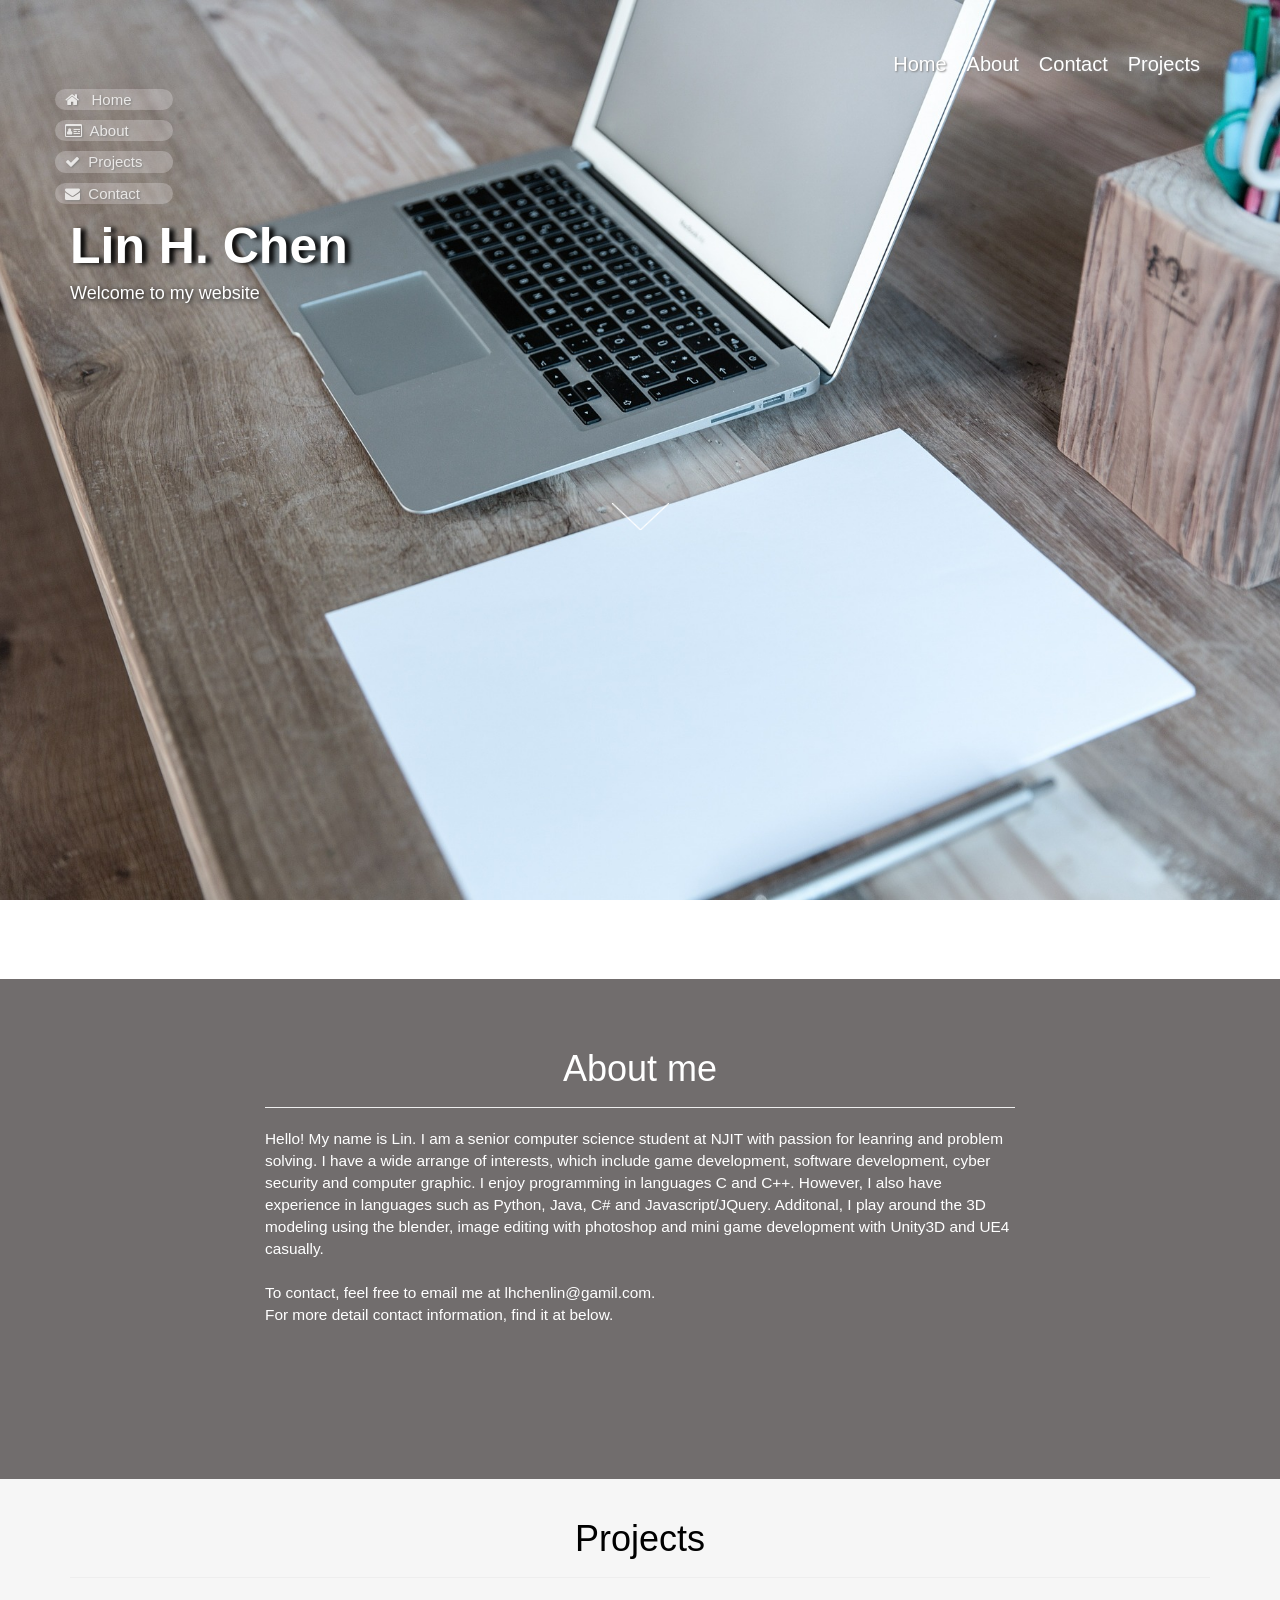
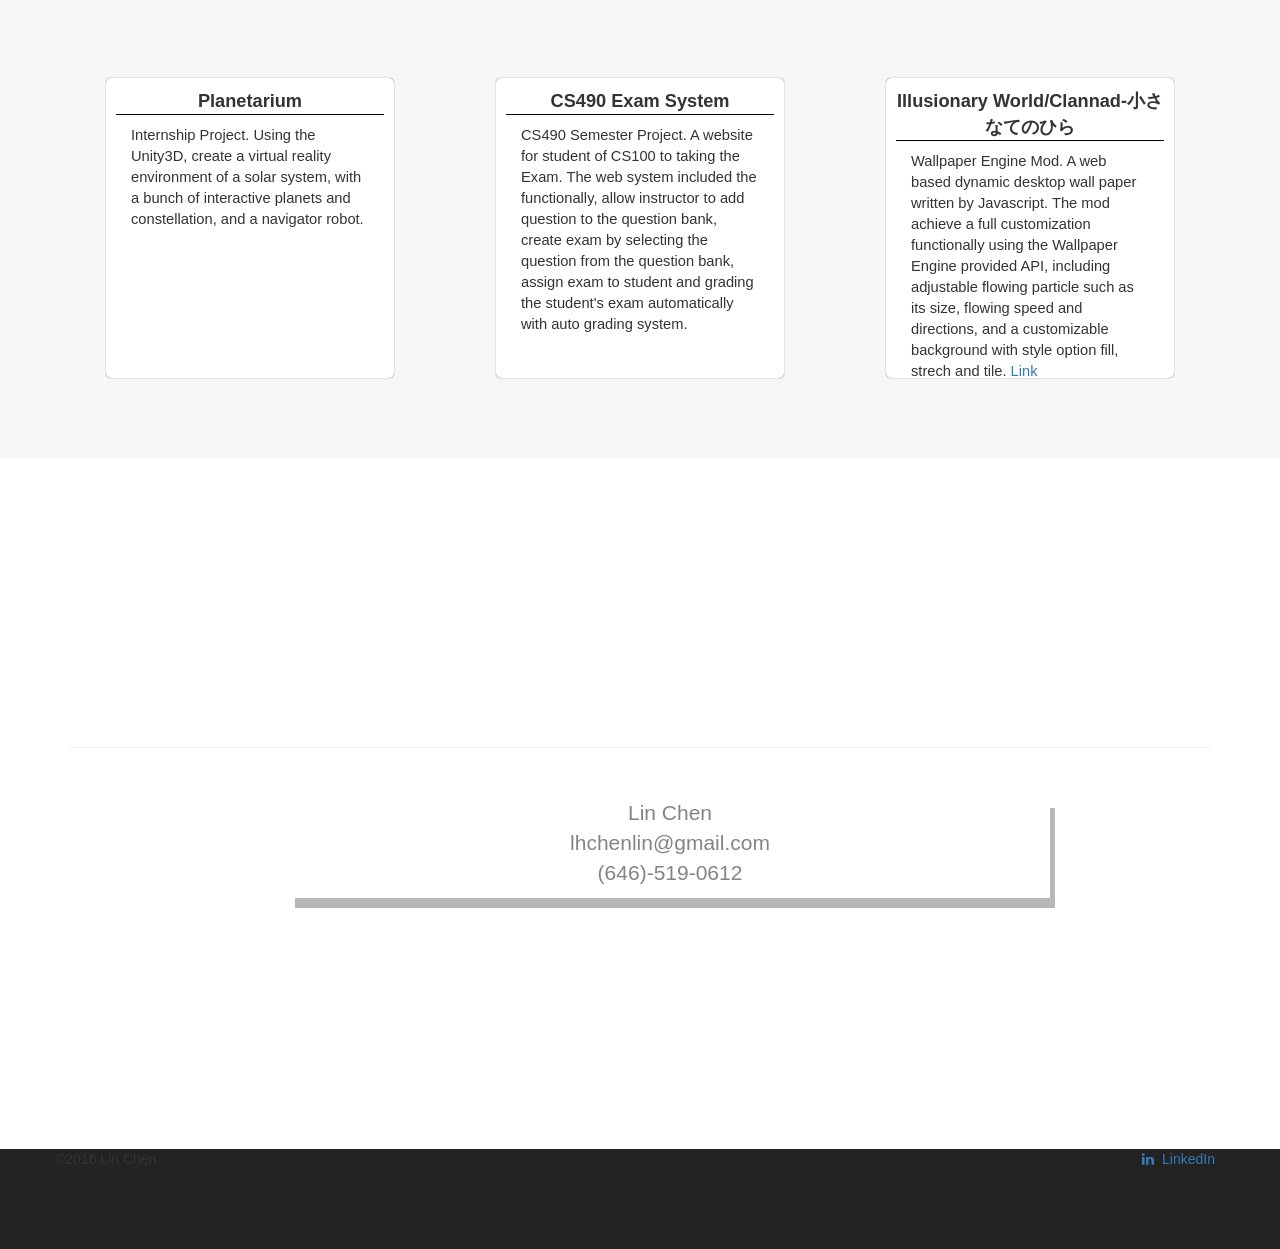
<file: index.html>
<!doctype html>
<html>
<head>
<title>Lin Chen | Main Page</title>
<link href="css/main.css" rel="stylesheet" type="text/css">
<link rel="stylesheet" type="text/css" href="css/overlayer_box.css">
<link rel="stylesheet" href="css/bootstrap.min.css">
<link href="https://fonts.googleapis.com/css?family=Exo:400,700,900" rel="stylesheet">
<link rel="stylesheet" href="css/animate.min.css">
<link rel="stylesheet" href="https://cdnjs.cloudflare.com/ajax/libs/font-awesome/4.7.0/css/font-awesome.min.css">

<script src="js/jquery.min.js"></script>
<script src="js/bootstrap.min.js"></script>
</head>
<body id="top">
<!--header-->
<nav class="header" class="navbar-fixed-top" id="scroll" role="navigation">
    <div class="container">
			<ul class="navigator" class="navbar-fixed-top">
			<li><a href="#projects" class="animated slideInDown">Projects</a></li>
			<li><a href="#contact" class="animated slideInDown">Contact</a></li>
			<!--<li><a href="#works" class="animated slideInDown">Works</a></li>-->
      <li><a href="#about" class="animated slideInDown">About</a></li>
      <li><a href="#home" class="animated slideInDown">Home</a></li>
			</ul>
	</div>
</nav>

<!--side-bar-->
<div class="section-sidebar" id = "sidebar" role="navigation">
	<div class="container">
    	<ul class="sidebars pull-right">
        	<!--<li><a href="#top" class="animated slideInRight" id="side-top"><i class="fa fa-paper-plane" aria-hidden="true"></i>
&nbsp Top</a></li>-->
        	<li><a href="#top" class="animated slideInRight" id="side-home"><i class="fa fa-home" aria-hidden="true"></i>
&nbsp Home</a></li>
            <li><a href="#about" class="animated slideInRight" id="side-about"><i class="fa fa-id-card-o" aria-hidden="true"></i>
&nbspAbout</a></li>
            <li><a href="#projects" class="animated slideInRight" id="side-work"><i class="fa fa-check" aria-hidden="true"></i>
&nbspProjects</a></li>
       		<li><a href="#contact" class="animated slideInRight" id="side-contact"><i class="fa fa-envelope" aria-hidden="true"></i>

&nbspContact</a></li>
        </ul>
    </div>
</div>

<!--main-->
<div class="main" id="home">
	<div class="container">
	<div>
    <h1 class="animated slideInLeft">
    Lin H. Chen
    </h1>
		</div>
		<div>
    <h4 class="animated slideInLeft">
    Welcome to my website
    </h4>
		</div>
    	<div class="main-btn">
    	<a href="#about"><img class="arrow flash" src="img/arrow.png"/></a>
    	</div>
	</div>
</div>

<!--ABOUT SECTION-->
<div class="section-about" id="about">
	<div class="container">
   	  <div class="row">
        	<div class="col-md-2">
          </div>
          <div class="col-md-8">
            <div class="page-header">
              <h1 style="text-align: center;">About me</h1>
            </div>
            <p style="font-size: 1.1em">
              Hello! My name is Lin. I am a senior computer science student at NJIT with passion for leanring and problem solving.
              I have a wide arrange of interests, which include game development, software development, cyber security and computer graphic.
              I enjoy programming in languages C and C++. However, I also have experience in languages such as Python, Java, C# and Javascript/JQuery.
              Additonal, I play around the 3D modeling using the blender, image editing with photoshop and mini game development with Unity3D and UE4 casually.
              <br>
              <br>
              To contact, feel free to email me at lhchenlin@gamil.com.
              <br>
              For more detail contact information, find it at below.
            </p>
          </div>
          <div class="col-md-2">
          </div>
		  </div>
  </div>
</div>


<div class="section-projects" id="projects">
	<div class="container">
      <div class="page-header">
        <h1 style="text-align: center; color: Black">Projects</h1>
      </div>
   	  <div class="row">
        	<div class="col-md-4">
            <div class="portfolio-box">
              <div class="portfolio-box-header">Planetarium</div>
              <div class="portfolio-box-description">
                Internship Project. Using the Unity3D, create a virtual reality environment of a solar system, with a bunch of interactive planets and constellation, and a navigator robot.
              </div>
            </div>
          </div>
          <div class="col-md-4">
            <div class="portfolio-box">
              <div class="portfolio-box-header">CS490 Exam System</div>
              <div class="portfolio-box-description">
                CS490 Semester Project. A website for student of CS100 to taking the Exam.
                The web system included the functionally, allow instructor to add question to the
                question bank, create exam by selecting the question from the question bank,
                assign exam to student and grading the student's exam automatically with auto grading system.
              </div>
            </div>
          </div>
          <div class="col-md-4">
            <div class="portfolio-box">
              <div class="portfolio-box-header">Illusionary World/Clannad-小さなてのひら</div>
              <div class="portfolio-box-description">
                Wallpaper Engine Mod. A web based dynamic desktop wall paper written by Javascript.
                The mod achieve a full customization functionally using the Wallpaper Engine provided API,
                including adjustable flowing particle such as its size, flowing speed and directions, and
                a customizable background with style option fill, strech and tile.
                <a href="https://steamcommunity.com/sharedfiles/filedetails/?id=840284693">Link</a>
              </div>
            </div>
          </div>
		  </div>
  </div>
</div>



<!--Contact Section-->
<div class = "section-contact" id="contact">
	<div class="container">
	<h1 class="page-header">Contact Information</h1>
	<div class="row">
		<div class="col-md-2"></div>
		<div class="col-md-8" id = "contact-info">
		<p align = "center" >
			Lin Chen
			<br>
			lhchenlin@gmail.com
			<br>
			(646)-519-0612
		</p>
		</div>
		<div class="col-md-2"></div>
	</div>
</div>
</div>

<!--FOOTER SECTION-->
<div class="section-footer">
	<div class="container">
    	<div class="row">
    			<ul>
        		<!--<li><a href=""><i class="fa fa-twitter" aria-hidden="true"></i>
Twitter</a></li>-->
        		<!--<li><a href="http://facebook.com"><i class="fa fa-facebook" aria-hidden="true"></i>
Facebook</a></li>-->
                <li><a href="https://www.linkedin.com/in/lin-chen-1021"><i class="fa fa-linkedin" aria-hidden="true"></i> &nbspLinkedIn</a></li>
    			</ul>
        		<p class="pull-left">&copy;2016 Lin Chen</p>


      </div>
    </div>
</div>


<div id="overlayer">
  <!--div class="crossBtn"><i class="fas fa-times"></i></div-->
  <div class="overlayer_box">
    <div id="title"><h1>DefaultTitle</h1></div>
    <div id="detail"> Default</div>
  </div>
</div>
<script type="text/javascript" src="js/smooth-scroll.js"></script>
<script type="text/javascript" src="js/sidebar-hide.js"></script>
<script type="text/javascript" src="js/porfolio_box.js"></script>

</body>
</html>
</file>
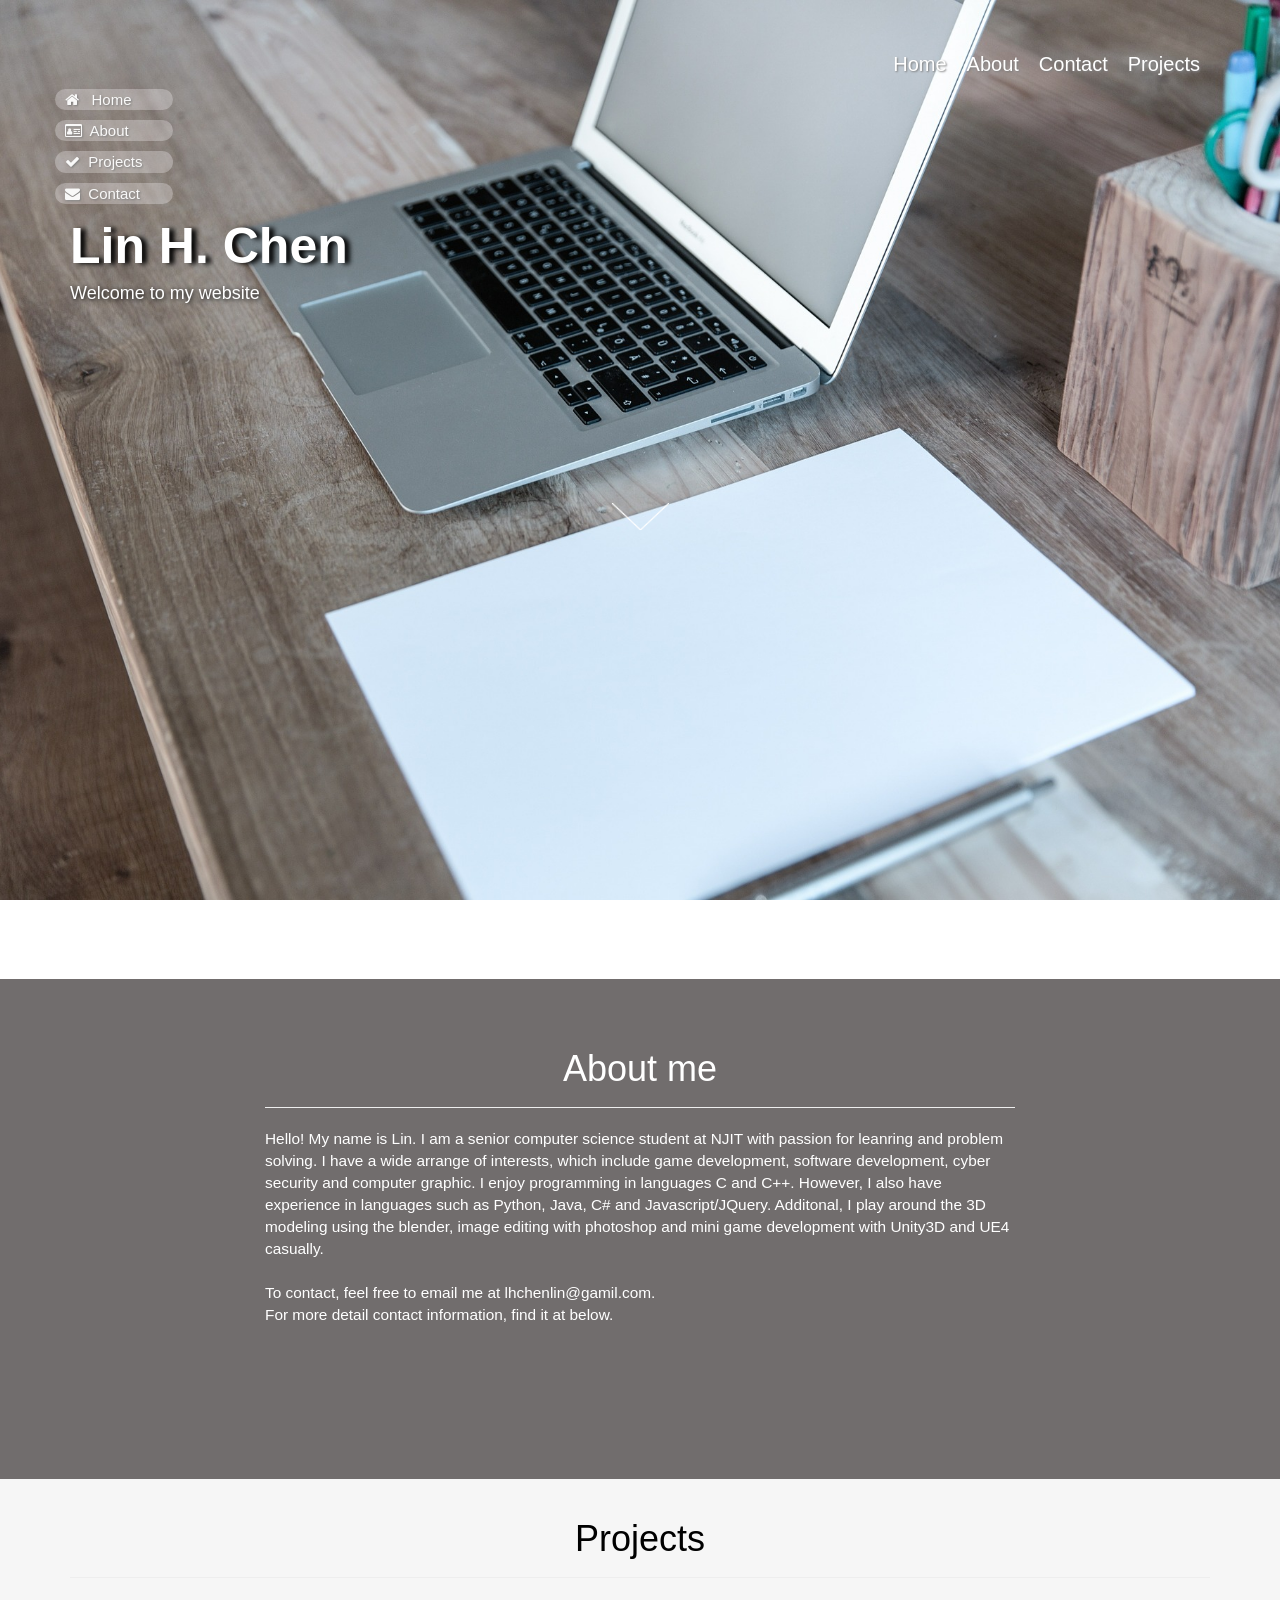
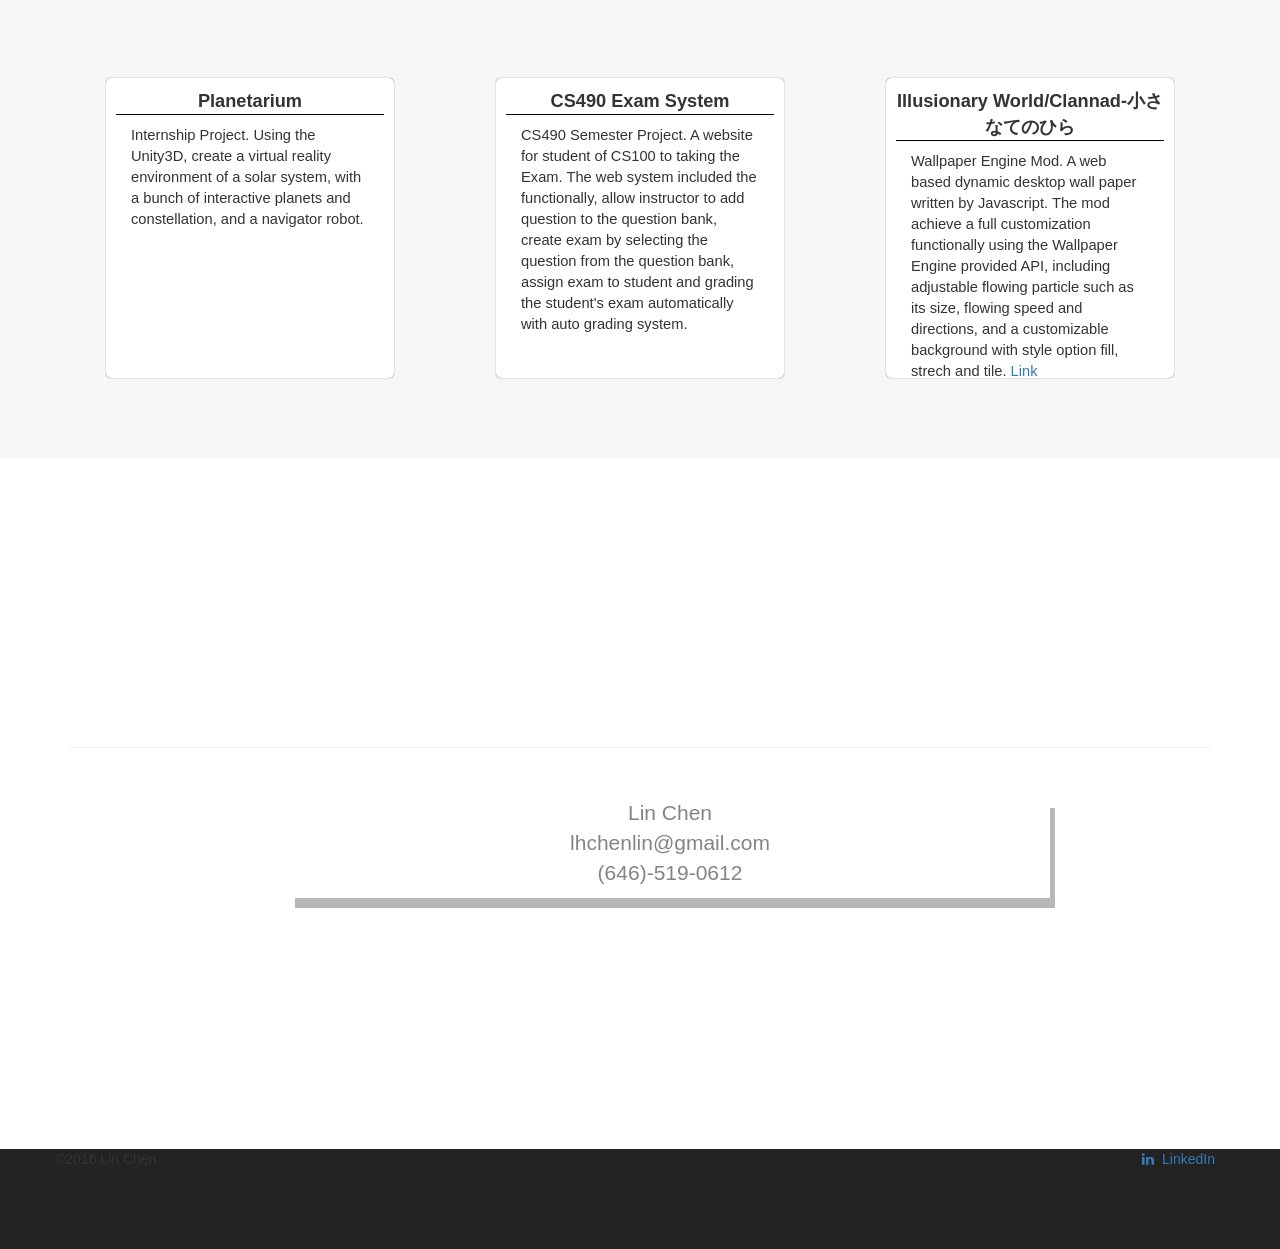
<file: profile/index.html>
<!doctype html>
<html>
<head>
<title>Lin Chen | Main Page</title>
<link href="css/main.css" rel="stylesheet" type="text/css">
<link rel="stylesheet" type="text/css" href="css/overlayer_box.css">
<link rel="stylesheet" href="css/bootstrap.min.css">
<link href="https://fonts.googleapis.com/css?family=Exo:400,700,900" rel="stylesheet">
<link rel="stylesheet" href="css/animate.min.css">
<link rel="stylesheet" href="https://cdnjs.cloudflare.com/ajax/libs/font-awesome/4.7.0/css/font-awesome.min.css">

<script src="js/jquery.min.js"></script>
<script src="js/bootstrap.min.js"></script>
</head>
<body id="top">
<!--header-->
<nav class="header" class="navbar-fixed-top" id="scroll" role="navigation">
    <div class="container">
			<ul class="navigator" class="navbar-fixed-top">
			<li><a href="#projects" class="animated slideInDown">Projects</a></li>
			<li><a href="#contact" class="animated slideInDown">Contact</a></li>
			<!--<li><a href="#works" class="animated slideInDown">Works</a></li>-->
      <li><a href="#about" class="animated slideInDown">About</a></li>
      <li><a href="#home" class="animated slideInDown">Home</a></li>
			</ul>
	</div>
</nav>

<!--side-bar-->
<div class="section-sidebar" id = "sidebar" role="navigation">
	<div class="container">
    	<ul class="sidebars pull-right">
        	<!--<li><a href="#top" class="animated slideInRight" id="side-top"><i class="fa fa-paper-plane" aria-hidden="true"></i>
&nbsp Top</a></li>-->
        	<li><a href="#top" class="animated slideInRight" id="side-home"><i class="fa fa-home" aria-hidden="true"></i>
&nbsp Home</a></li>
            <li><a href="#about" class="animated slideInRight" id="side-about"><i class="fa fa-id-card-o" aria-hidden="true"></i>
&nbspAbout</a></li>
            <li><a href="#projects" class="animated slideInRight" id="side-work"><i class="fa fa-check" aria-hidden="true"></i>
&nbspProjects</a></li>
       		<li><a href="#contact" class="animated slideInRight" id="side-contact"><i class="fa fa-envelope" aria-hidden="true"></i>

&nbspContact</a></li>
        </ul>
    </div>
</div>

<!--main-->
<div class="main" id="home">
	<div class="container">
	<div>
    <h1 class="animated slideInLeft">
    Lin H. Chen
    </h1>
		</div>
		<div>
    <h4 class="animated slideInLeft">
    Welcome to my website
    </h4>
		</div>
    	<div class="main-btn">
    	<a href="#about"><img class="arrow flash" src="img/arrow.png"/></a>
    	</div>
	</div>
</div>

<!--ABOUT SECTION-->
<div class="section-about" id="about">
	<div class="container">
   	  <div class="row">
        	<div class="col-md-2">
          </div>
          <div class="col-md-8">
            <div class="page-header">
              <h1 style="text-align: center;">About me</h1>
            </div>
            <p style="font-size: 1.1em">
              Hello! My name is Lin. I am a senior computer science student at NJIT with passion for leanring and problem solving.
              I have a wide arrange of interests, which include game development, software development, cyber security and computer graphic.
              I enjoy programming in languages C and C++. However, I also have experience in languages such as Python, Java, C# and Javascript/JQuery.
              Additonal, I play around the 3D modeling using the blender, image editing with photoshop and mini game development with Unity3D and UE4 casually.
              <br>
              <br>
              To contact, feel free to email me at lhchenlin@gamil.com.
              <br>
              For more detail contact information, find it at below.
            </p>
          </div>
          <div class="col-md-2">
          </div>
		  </div>
  </div>
</div>


<div class="section-projects" id="projects">
	<div class="container">
      <div class="page-header">
        <h1 style="text-align: center; color: Black">Projects</h1>
      </div>
   	  <div class="row">
        	<div class="col-md-4">
            <div class="portfolio-box">
              <div class="portfolio-box-header">
                Planetarium
              </div>
              <div class="portfolio-box-description">
                Internship Project. Using the Unity3D, create a virtual reality environment of a solar system, with a bunch of interactive planets and constellation, and a navigator robot.
              </div>
            </div>
          </div>
          <div class="col-md-4">
            <div class="portfolio-box">
              <div class="portfolio-box-header">
                CS490 Exam System
              </div>
              <div class="portfolio-box-description">
                CS490 Semester Project. A website for student of CS100 to taking the Exam.
                The web system included the functionally, allow instructor to add question to the
                question bank, create exam by selecting the question from the question bank,
                assign exam to student and grading the student's exam automatically with auto grading system.
              </div>
            </div>
          </div>
          <div class="col-md-4">
            <div class="portfolio-box">
              <div class="portfolio-box-header">
                Illusionary World/Clannad-小さなてのひら
              </div>
              <div class="portfolio-box-description">
                Wallpaper Engine Mod. A web based dynamic desktop wall paper written by Javascript.
                The mod achieve a full customization functionally using the Wallpaper Engine provided API,
                including adjustable flowing particle such as its size, flowing speed and directions, and
                a customizable background with style option fill, strech and tile.
                <a href="https://steamcommunity.com/sharedfiles/filedetails/?id=840284693">Link</a>
              </div>
            </div>
          </div>
		  </div>
  </div>
</div>



<!--Contact Section-->
<div class = "section-contact" id="contact">
	<div class="container">
	<h1 class="page-header">Contact Information</h1>
	<div class="row">
		<div class="col-md-2"></div>
		<div class="col-md-8" id = "contact-info">
		<p align = "center" >
			Lin Chen
			<br>
			lhchenlin@gmail.com
			<br>
			(646)-519-0612
		</p>
		</div>
		<div class="col-md-2"></div>
	</div>
</div>
</div>

<!--FOOTER SECTION-->
<div class="section-footer">
	<div class="container">
    	<div class="row">
    			<ul>
        		<!--<li><a href=""><i class="fa fa-twitter" aria-hidden="true"></i>
Twitter</a></li>-->
        		<!--<li><a href="http://facebook.com"><i class="fa fa-facebook" aria-hidden="true"></i>
Facebook</a></li>-->
                <li><a href="https://www.linkedin.com/in/lin-chen-1021"><i class="fa fa-linkedin" aria-hidden="true"></i> &nbspLinkedIn</a></li>
    			</ul>
        		<p class="pull-left">&copy;2016 Lin Chen</p>


      </div>
    </div>
</div>


<div class="overlayer">
  <div class="crossBtn"><i class="fas fa-times"></i></div>
  <div class="overlayer_box">
    <div class="title"><h1>DefaultTitle</h1></div>
    <div class="detal"> Default</div>
  </div>
</div>
<script type="text/javascript" src="js/smooth-scroll.js"></script>
<script type="text/javascript" src="js/sidebar-hide.js"></script>
<script type="text/javascript" src="js/porfolio_box.js"></script>

</body>
</html>
</file>
<file: css/main.css>
@charset "utf-8";
/* CSS Document */

@keyframes blink {
    0% {
        opacity: 1;
    }
    50% {
        opacity: 0;
    }
    100% {
        opacity: 1;
    }
}

html body {
	overflow-x: hidden;
	height: 100%
	width: 100%;
	margin:0;
	padding:0;
	padding-top:50px;
	background: url(../img/bg.jpg) center center fixed;
	background-size: cover;
	-webkit-background-size: cover;
	-moz-background-size: cover;
	-o-background-size: cover;
	position:relative;


}

.ifweb{
	margin-top: 20px;
}

.flash{
	animation: blink 2s;
    animation-iteration-count: infinite;
}

/*Main*/
.main{
	height: 100vh;
	width: 100%;
	color: white;
}
.main h1{
	font-size:50px;
	font-weight:900;
	padding-top:120px;
	text-shadow: 5px 1px 5px black;
	animation-duration: 1;
}

.main h4{
	text-shadow: 1px 1px 5px black;
	animation-duration: 1;
}

.main-btn{
	text-align: center;
	margin-top: 200px;
}

.main .arrow{
	width: 5%;
}

.page-icon{
	float:left;
}

/*sidebar*/


.section-sidebar {
	display: none;
	height: auto;
	margin-right: 900px;

}
.sidebars{
	list-style-type: none;
	border-radius: 100px;
	float: right;
	text-align: right;
	position: fixed;
	z-index: 1000;
}

.sidebars li{
	border-radius: 50px;
	margin: 10px 0;
	padding-right: 30px;
	padding-left: 10px;
	background-color: rgba(254,252,255,0.3);
}

.sidebars a{
	font-size: 15px;
	display: block;
	color: white;
	text-align: left;
	text-decoration: none;
	text-shadow: 1px 1px 2px grey;
	animation-duration: 2;
}

.sidebars a:focus{
	text-decoration: none;
}

.sidebars a:hover{
	text-decoration: none;
}

/*top-navigator*/
.navigator{
	list-style-type: none;
	margin: 0;
	padding: 0;
	overflow: hidden;
	background-color: none;
	float: right;
}

.navigator li{
	float: right;
	display: inline-block;
}

.navigator a{
	font-size: 20px;
	display: inline-block;
	color: white;
	text-align: center;
	padding: 0 10px;
	text-decoration: none;
	text-shadow: 1px 1px 2px grey;
	animation-duration: 2;
}

.navigator a:hover{
	text-decoration: none;
	color: grey;
	opacity: 0.8px;
}

.navigator a:active{
	animation-duration: 1;
}

/*about*/
.section-about{
	height: auto;
	width: 100%;
  min-height: 500px;
	padding: 30px 0;
	background: rgba(53,47,47,0.70);
	text-decoration: none;
	text-shadow: none;
	color: white;
}

.section-about h6{
	margin-bottom: 70px;
}

.section-about ul{
	list-style-type: none;
}

.section-about li{
	margin: 10px 0;
}

.section-about a{
	text-decoration: none;
	text-decoration-color: white;
}

.section-works{
	height: auto;
	width: 100%;
	background-color:rgba(191,204,204,0.5);
	color: black;
	padding-bottom: 50px;
}


.wordpad{
	z-index: 1;
	heght: auto;
	width: auto;
	background: rgba(136,176,195,0.60);
	filter:blur(0.1px);
	padding: 0 50px 50px 50px;
	color:white;
	border-radius: 15px;
	box-shadow: 2px 2px 2px 2px grey;

}

.content{
	filter:blur(none);
}

.section-works .row{
	margin: 10px 0;
}

.section-works img{
	margin-top: 40px;
}

/*Contact*/
#contact-info{
	margin: 30px;
	paddding: 10px;
    	background-color: #ffffff;
   	box-shadow: 5px 10px #888888;
    	opacity: 0.6;

	font-size: 150%
}


.section-contact{
	height: auto;
	padding: 200px 0;
	text-align: left;
}

.section-contact .row{
	margin: 20px 0px;
}

.section-contact h1{
	text-align: center;
	color: white;
}

label{
	color: white;
}
.section-contact .input_area{
	width: 100%;
	border-radius: 4px;
	background: white;
}

.section-contact textarea{
	width: auto;
	resize: none;
	height: 100px;
}


/*Footer*/

.section-footer{
	height: auto;
	width: 100%;
	background-color: rgba(35,35,35,1.00);
	text-align: center;
	height: 100px;
}

.section .row{
	margin top: 50%;
}

.section-footer ul{
	float: right;
}

.section-footer li{
	margin: 0 10px;
	display: inline-block;
}

.section-projects{
  min-height: 500px;
  background: rgba(237, 237, 237, 0.5)
}

/*Protfolio Box*/
.portfolio-box{
  margin: 80px auto;
  width: 80%;
  height: 300px;
  background: white;
  padding: 10px;
  border-radius: 5px;
  box-shadow: 0 0 1px;
}

.portfolio-box:hover{
	box-shadow: 0 0 20px grey;
	transform: translate3d(-20px, -10px, 0);
	transition-duration: 500ms;
}


.portfolio-box-header{
  border-bottom: 1px solid black;
  text-align: center;
  font-size: 1.3em;
  font-weight: bold;
  cursor: pointer;
}

.portfolio-box-header:hover{
	text-shadow: 0 0 40px rgb(91, 255, 45);
}


.portfolio-box-description{
  padding: 10px 15px;
  font-size: 1.05em;
}

@media only screen and (max-width: 500px) {
    body {
        width: 500px;
    }
}
</file>
<file: css/overlayer_box.css>
#overlayer {
  display: none;
  position: fixed;
  top: 0;
  bottom: 0;
  left: 0;
  right: 0;
  z-index: 9999;
  background-color: rgba(53,47,47,0.70);
}

.overlayer_box {
  margin: 5% auto;
  width: 70%;
  min-height: 100px;
  max-height: 80%;
  padding: 20px 20px;
  background: white;
}
</file>
<file: profile/css/main.css>
@charset "utf-8";
/* CSS Document */

@keyframes blink {
    0% {
        opacity: 1;
    }
    50% {
        opacity: 0;
    }
    100% {
        opacity: 1;
    }
}

html body {
	overflow-x: hidden;
	height: 100%
	width: 100%;
	margin:0;
	padding:0;
	padding-top:50px;
	background: url(../img/bg.jpg) center center fixed;
	background-size: cover;
	-webkit-background-size: cover;
	-moz-background-size: cover;
	-o-background-size: cover;
	position:relative;


}

.ifweb{
	margin-top: 20px;
}

.flash{
	animation: blink 2s;
    animation-iteration-count: infinite;
}

/*Main*/
.main{
	height: 100vh;
	width: 100%;
	color: white;
}
.main h1{
	font-size:50px;
	font-weight:900;
	padding-top:120px;
	text-shadow: 5px 1px 5px black;
	animation-duration: 1;
}

.main h4{
	text-shadow: 1px 1px 5px black;
	animation-duration: 1;
}

.main-btn{
	text-align: center;
	margin-top: 200px;
}

.main .arrow{
	width: 5%;
}

.page-icon{
	float:left;
}

/*sidebar*/


.section-sidebar {
	display: none;
	height: auto;
	margin-right: 900px;

}
.sidebars{
	list-style-type: none;
	border-radius: 100px;
	float: right;
	text-align: right;
	position: fixed;
	z-index: 1000;
}

.sidebars li{
	border-radius: 50px;
	margin: 10px 0;
	padding-right: 30px;
	padding-left: 10px;
	background-color: rgba(254,252,255,0.3);
}

.sidebars a{
	font-size: 15px;
	display: block;
	color: white;
	text-align: left;
	text-decoration: none;
	text-shadow: 1px 1px 2px grey;
	animation-duration: 2;
}

.sidebars a:focus{
	text-decoration: none;
}

.sidebars a:hover{
	text-decoration: none;
}

/*top-navigator*/
.navigator{
	list-style-type: none;
	margin: 0;
	padding: 0;
	overflow: hidden;
	background-color: none;
	float: right;
}

.navigator li{
	float: right;
	display: inline-block;
}

.navigator a{
	font-size: 20px;
	display: inline-block;
	color: white;
	text-align: center;
	padding: 0 10px;
	text-decoration: none;
	text-shadow: 1px 1px 2px grey;
	animation-duration: 2;
}

.navigator a:hover{
	text-decoration: none;
	color: grey;
	opacity: 0.8px;
}

.navigator a:active{
	animation-duration: 1;
}

/*about*/
.section-about{
	height: auto;
	width: 100%;
  min-height: 500px;
	padding: 30px 0;
	background: rgba(53,47,47,0.70);
	text-decoration: none;
	text-shadow: none;
	color: white;
}

.section-about h6{
	margin-bottom: 70px;
}

.section-about ul{
	list-style-type: none;
}

.section-about li{
	margin: 10px 0;
}

.section-about a{
	text-decoration: none;
	text-decoration-color: white;
}

.section-works{
	height: auto;
	width: 100%;
	background-color:rgba(191,204,204,0.5);
	color: black;
	padding-bottom: 50px;
}


.wordpad{
	z-index: 1;
	heght: auto;
	width: auto;
	background: rgba(136,176,195,0.60);
	filter:blur(0.1px);
	padding: 0 50px 50px 50px;
	color:white;
	border-radius: 15px;
	box-shadow: 2px 2px 2px 2px grey;

}

.content{
	filter:blur(none);
}

.section-works .row{
	margin: 10px 0;
}

.section-works img{
	margin-top: 40px;
}

/*Contact*/
#contact-info{
	margin: 30px;
	paddding: 10px;
    	background-color: #ffffff;
   	box-shadow: 5px 10px #888888;
    	opacity: 0.6;

	font-size: 150%
}


.section-contact{
	height: auto;
	padding: 200px 0;
	text-align: left;
}

.section-contact .row{
	margin: 20px 0px;
}

.section-contact h1{
	text-align: center;
	color: white;
}

label{
	color: white;
}
.section-contact .input_area{
	width: 100%;
	border-radius: 4px;
	background: white;
}

.section-contact textarea{
	width: auto;
	resize: none;
	height: 100px;
}


/*Footer*/

.section-footer{
	height: auto;
	width: 100%;
	background-color: rgba(35,35,35,1.00);
	text-align: center;
	height: 100px;
}

.section .row{
	margin top: 50%;
}

.section-footer ul{
	float: right;
}

.section-footer li{
	margin: 0 10px;
	display: inline-block;
}

.section-projects{
  min-height: 500px;
  background: rgba(237, 237, 237, 0.5)
}

.portfolio-box{
  margin: 80px auto;
  width: 80%;
  height: 300px;
  background: white;
  padding: 10px;
  border-radius: 5px;
  box-shadow: 0 0 1px;
}

.portfolio-box:hover{
	box-shadow: 0 0 20px grey;
	transform: translate3d(-20px, -10px, 0);
	transition-duration: 500ms;
}


.portfolio-box-header{
  border-bottom: 1px solid black;
  text-align: center;
  font-size: 1.3em;
  font-weight: bold;
  cursor: pointer;
}

.portfolio-box-header:hover{
	text-shadow: 0 0 40px rgb(91, 255, 45);
}


.portfolio-box-description{
  padding: 10px 15px;
  font-size: 1.05em;
}

@media only screen and (max-width: 500px) {
    body {
        width: 500px;
    }
}
</file>
<file: profile/css/overlayer_box.css>
.overlayer {
  display: none;
  position: fixed;
  top: 0;
  bottom: 0;
  left: 0;
  right: 0;
  z-index: 9999;
  background-color: rgba(53,47,47,0.70);
}

.overlayer_box {
  margin: 5% auto;
  width: 70%;
  min-height: 100px;
  max-height: 80%;
  padding: 20px 20px;
  background: white;
}
</file>
